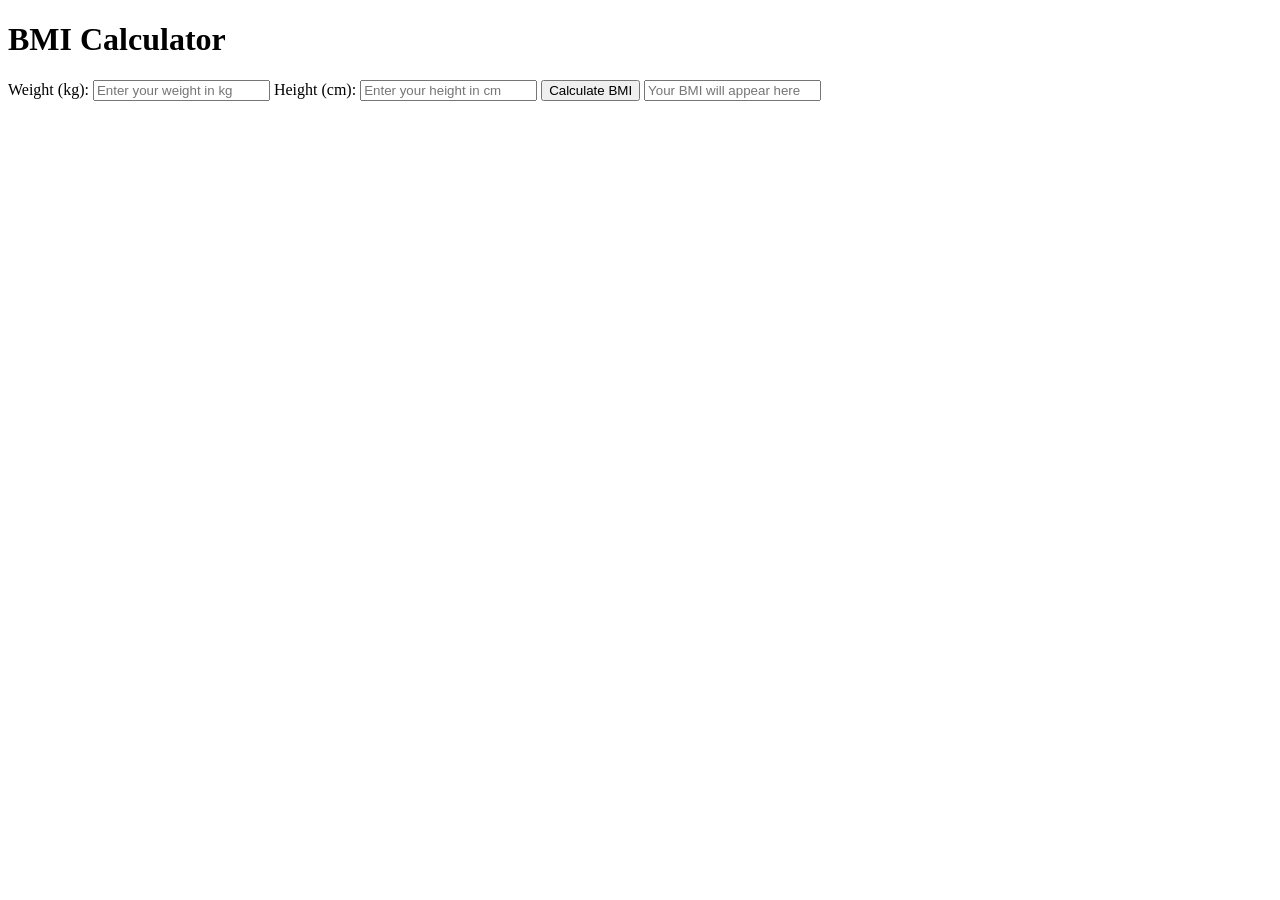
<file: bmicalculator.html>
<!DOCTYPE html>
<html lang="en">
<head>
    <meta charset="UTF-8">
    <meta name="viewport" content="width=device-width, initial-scale=1.0">
    <title>BMI Calculator</title>
</head>
<body>
    <h1> BMI Calculator </h1>
    
    <div class="bmi-calculator">
        <label for="w">Weight (kg):</label>
        <input type="number" id="w" placeholder="Enter your weight in kg">

        <label for="h">Height (cm):</label>
        <input type="number" id="h" placeholder="Enter your height in cm">

        <button id="calculateBtn">Calculate BMI</button>
        <input type="text" id="bmiOutput" placeholder="Your BMI will appear here" readonly>

        <p class="result" id="result" aria-live="polite"></p>
    </div>

    <script>
        const w = document.getElementById('w');
        const h = document.getElementById('h');
        const calculateBtn = document.getElementById('calculateBtn');
        const bmi = document.getElementById('bmiOutput');

        function BMI(height, weight) {
            return weight / (height * height);
        }

        calculateBtn.addEventListener('click', function() {
            const height = parseFloat(h.value);
            const weight = parseFloat(w.value);

            const result = BMI(height, weight);

            bmi.value = result.toFixed(2);
        });
    </script>
</body>
</html>
</file>
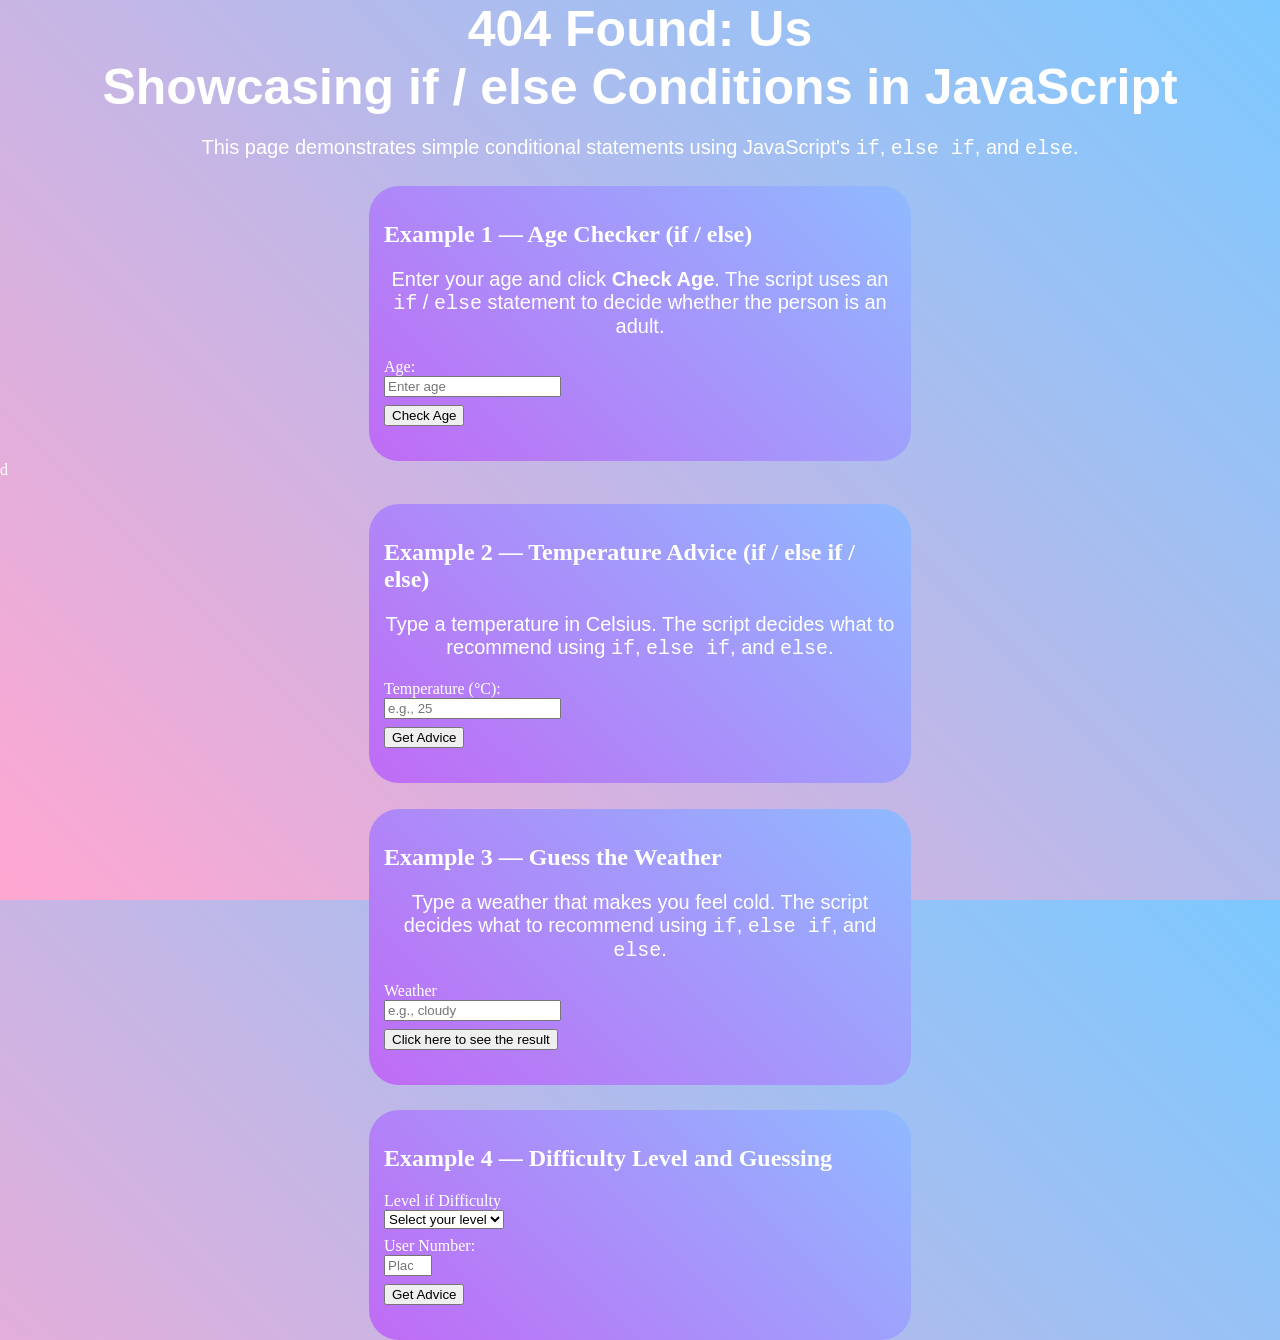
<file: conditionalstatement.html>
<!DOCTYPE html>
<html lang="en">
<head>
    <meta charset="UTF-8">
    <meta name="viewport" content="width=device-width, initial-scale=1.0">
    <title>Conditional Statements Example</title>
    <link rel="stylesheet" href="conditonalstatement.css">
</head> 
<body> 
    <h1>404 Found: Us</h1>
    <h6>Showcasing if / else Conditions in JavaScript</h6>
    <p>This page demonstrates simple conditional statements using JavaScript's <code>if</code>, <code>else if</code>, and <code>else</code>.</p>

    <!-- Example 1: Age Checker (if / else) -->
    <div>
        <section class="example1">
        <h2>Example 1 — Age Checker (if / else)</h2>
        <p>Enter your age and click <strong>Check Age</strong>. The script uses an <code>if</code> / <code>else</code> statement to decide whether the person is an adult.</p>
        <label for="ageInput">Age:</label>
        <input id="ageInput" type="number" min="0" placeholder="Enter age" />
        <button id="checkAgeBtn">Check Age</button>
        <p class="result" id="ageResult" aria-live="polite"></p>
    </section>d 
    </div>
    

    <!-- Example 2: Temperature Advice (if / else if / else) -->
    <div>
        <section class="example2">
        <h2>Example 2 — Temperature Advice (if / else if / else)</h2>
        <p>Type a temperature in Celsius. The script decides what to recommend using <code>if</code>, <code>else if</code>, and <code>else</code>.</p>
        <label for="tempInput">Temperature (°C):</label>
        <input id="tempInput" type="number" placeholder="e.g., 25" />
        <button id="tempBtn">Get Advice</button>
        <p class="result" id="tempResult" aria-live="polite"></p>
    </section>
    </div>

     <!-- Example 3: Guess the Weather  --> 
    <div>
        <section class="example3">
        <h2>Example 3 — Guess the Weather</h2>
        <p>Type a weather that makes you feel cold. The script decides what to recommend using <code>if</code>, <code>else if</code>, and <code>else</code>.</p>
        <label for="weatherInput">Weather</label>
        <input id="weatherInput" type="text" placeholder="e.g., cloudy" />
        <button id="weatherBtn">Click here to see the result</button>
        <p class="result" id="weatherResult" aria-live="polite"></p>
    </section>
    </div>
    
    <!-- Example 4: Difficulty Level and Number Guessing -->
    <div class="example4">
        <h2>Example 4 — Difficulty Level and  Guessing</h2>
        <label for="level">Level if Difficulty</label>
        <select name="level" id="level" placeholder="Choose here!">
        <option value="" disabled selected> Select your level</option>
        <option value="easy">Easy</option>
        <option value="normal">Normal</option>
        <option value="hard">Hard</option>
        </select>
        <label for="userNum">User Number:</label>
        <input id="userNum" type="number" min="1" max="10" placeholder="Place your number here" />
        <button id="guessBtn">Get Advice</button>
        <p class="result" id="guessResult" aria-live="polite"></p>
    </div>

       


    <script src="conditionalstatement.js"> </script>

    <!--
html - nanlabi
    css - abucay  
    js - carlon

    gawin mona js rhoanne. umpisahan koba? para sundan mo nalang
🐠 Fish

Goldfish

Salmon

Tuna

Clownfish

Shark

🐙 Sea Creatures

Octopus

Squid

Jellyfish

Sea anemone

🐬 Marine Mammals

Dolphin

Whale

Seal

Sea otter

🦐 Small Ocean Animals

Shrimp

Crab

Lobster

Krill

🐢 Other Aquatic Animals

Sea turtle

Stingray

Starfish

Sea urchin
  -->

</body>
</html>
</file>
<file: conditonalstatement.css>
body {
    margin: 0;
    height: 100vh;
    background: linear-gradient(45deg, #ffa7d1, #7cc9ff);
    color: white;
}
 
h1, h6 {
    text-align: center;
    font-family: 'Segoe UI', Tahoma, Geneva, Verdana, sans-serif;
    font-size: 50px;
    margin-top: 0%;
    margin-bottom: 0%;
}
 
p{
    text-align: center;
    font-family: 'Segoe UI', Tahoma, Geneva, Verdana, sans-serif;
    font-size: 20px;
}

.example { 
    border: 1px solid #ddd; 
    padding: 1rem; 
    margin: 1rem 0; 
    border-radius: 6px; 
}

label, button { 
    display: block; 
    margin-top: 0.5rem; 
    
}

.result { 
    margin-top: 0.5rem; 
    font-weight: bold; 
}

.example1 {
    background: linear-gradient(45deg, #c06bf5, #8fbaff); /*etong kulay lang para sa lahat ng div*/
    padding: 15px;
    border-radius: 30px;
    width: 40%;
    margin: 0 auto;
    margin-top: 2%;
}

.example2{
    background: linear-gradient(45deg, #c06bf5, #8fbaff);
    padding: 15px ;
    border-radius: 30px;
    width: 40%;
    margin: 0 auto;
    margin-top: 2%;
}

.example3{
    background: linear-gradient(45deg, #c06bf5, #8fbaff);
    padding: 15px;
    border-radius: 30px;
    width: 40%;
    margin: 0 auto;
    margin-top: 2%;
}

.example4 {
    background: linear-gradient(45deg, #c06bf5, #8fbaff);
    padding:15px;
    border-radius:30px ;
    width: 40%;
    margin: 0 auto;
    margin-top: 2%;
}
</file>
